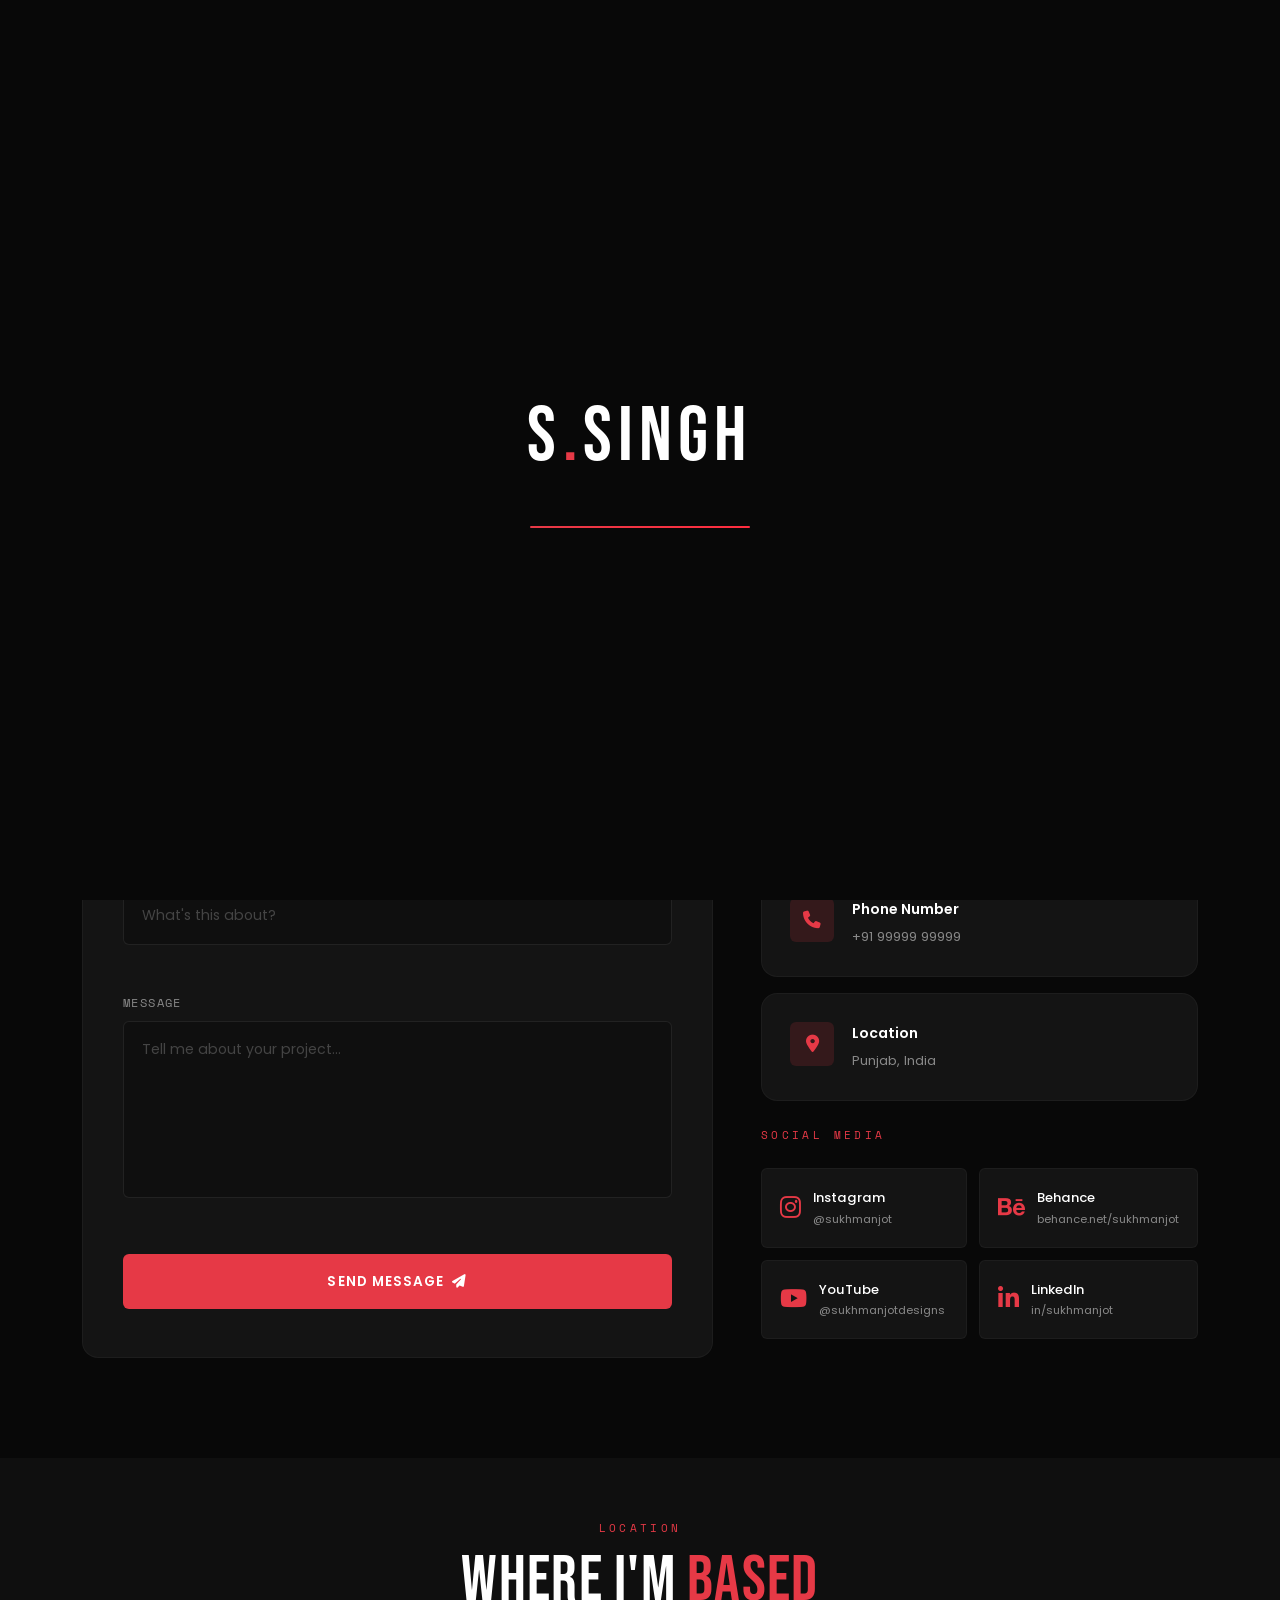
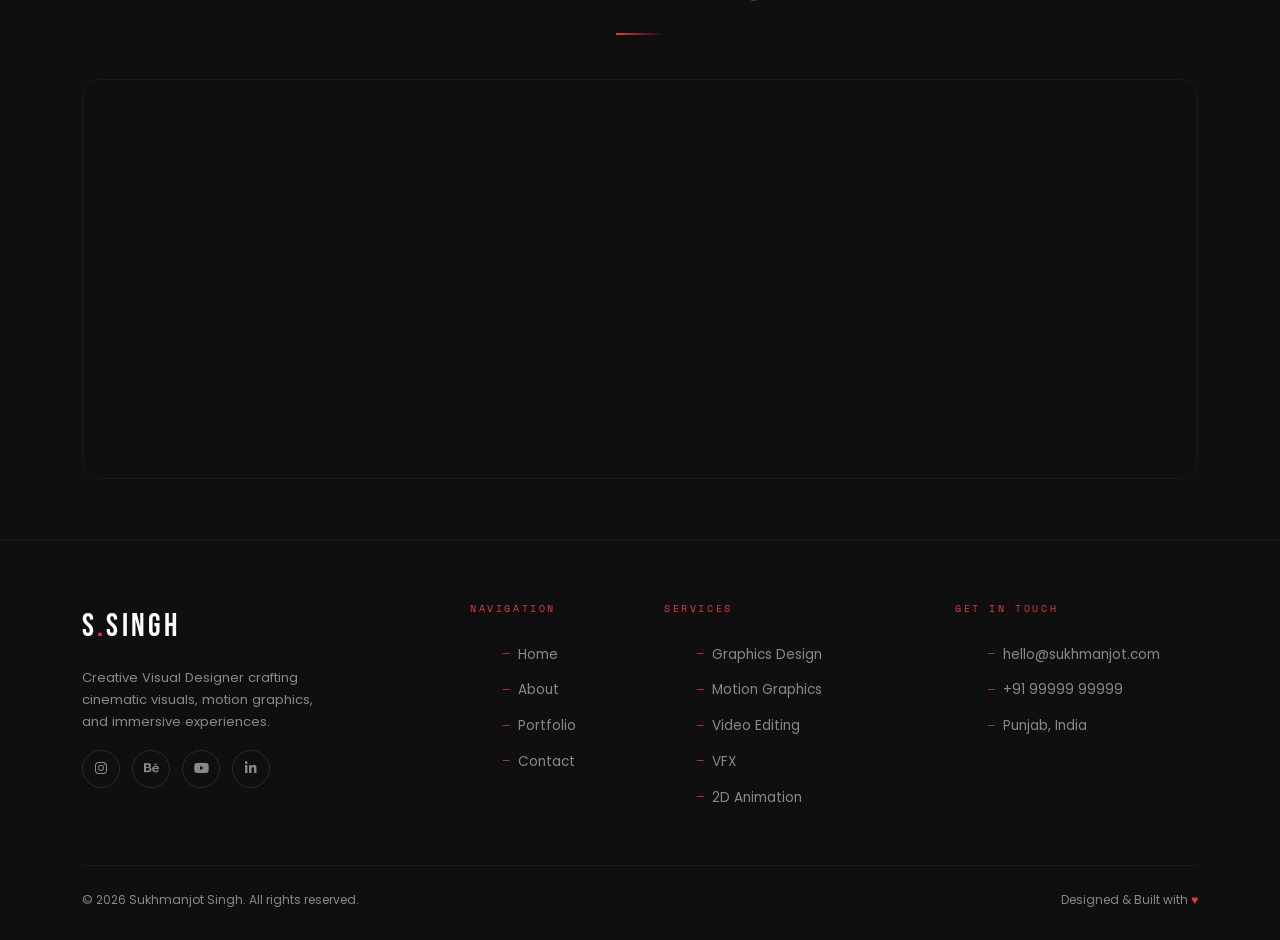
<file: .github/workflows/Sem-2 Final Portfolio Website/contact.html>
<!DOCTYPE html>
<html lang="en">
<head>
  <meta charset="UTF-8" />
  <meta name="viewport" content="width=device-width, initial-scale=1.0" />
  <title>Contact — Sukhmanjot Singh</title>
  <meta name="description" content="Contact Sukhmanjot Singh — Creative Visual Designer available for freelance projects." />
  <link rel="icon" href="data:image/svg+xml,<svg xmlns='http://www.w3.org/2000/svg' viewBox='0 0 100 100'><text y='.9em' font-size='90'>🎬</text></svg>" />
  <link rel="stylesheet" href="https://cdn.jsdelivr.net/npm/bootstrap@5.3.3/dist/css/bootstrap.min.css" />
  <link rel="stylesheet" href="https://cdnjs.cloudflare.com/ajax/libs/font-awesome/6.5.2/css/all.min.css" />
  <link rel="stylesheet" href="https://cdn.jsdelivr.net/npm/aos@2.3.4/dist/aos.css" />
  <link rel="stylesheet" href="style.css" />
</head>
<body>

<div id="scroll-progress"></div>
<div id="loader">
  <div class="loader-logo">S<span>.</span>Singh</div>
  <div class="loader-bar"><div class="loader-fill"></div></div>
</div>
<div id="cursor"></div>
<div id="cursor-trail"></div>
<canvas id="particles-canvas"></canvas>

<!-- NAVBAR -->
<nav id="mainNav" class="navbar navbar-expand-lg">
  <div class="container">
    <a class="navbar-brand nav-brand" href="index.html">S<span>.</span>Singh</a>
    <button class="navbar-toggler" type="button" data-bs-toggle="collapse" data-bs-target="#navMenu">
      <span class="navbar-toggler-icon"></span>
    </button>
    <div class="collapse navbar-collapse justify-content-end" id="navMenu">
      <ul class="navbar-nav gap-1">
        <li class="nav-item"><a class="nav-link" href="index.html">Home</a></li>
        <li class="nav-item"><a class="nav-link" href="about.html">About</a></li>
        <li class="nav-item"><a class="nav-link" href="portfolio.html">Portfolio</a></li>
        <li class="nav-item"><a class="nav-link" href="contact.html">Contact</a></li>
      </ul>
    </div>
  </div>
</nav>

<!-- PAGE HERO -->
<section class="page-hero" style="padding-top:120px;">
  <div class="page-hero-bg" style="background-image:url('https://picsum.photos/1920/800?random=80');"></div>
  <div class="page-hero-overlay"></div>
  <div class="container page-hero-content">
    <div class="page-hero-title">Let's Work <span>Together</span></div>
    <div class="breadcrumb-custom">
      <span><a href="index.html" style="color:var(--gray-400)">Home</a></span>
      <span class="sep">/</span>
      <span style="color:var(--white)">Contact</span>
    </div>
  </div>
</section>

<!-- CONTACT SECTION -->
<section class="section-pad" style="background:var(--bg-primary);">
  <div class="container z2">
    <div class="row g-5">

      <!-- LEFT — Form -->
      <div class="col-lg-7" data-aos="fade-right">
        <span class="section-label">Send a Message</span>
        <h2 class="section-title" style="margin-bottom:32px;">Get In <span>Touch</span></h2>

        <div class="contact-form-wrap">
          <form id="contactForm" novalidate>
            <div class="row g-4">
              <div class="col-md-6">
                <div class="form-group-custom">
                  <label class="form-label-custom" for="name">Full Name</label>
                  <input
                    type="text" id="name" name="name"
                    class="form-control-custom"
                    placeholder="Your full name"
                    required minlength="2"
                  />
                </div>
              </div>
              <div class="col-md-6">
                <div class="form-group-custom">
                  <label class="form-label-custom" for="email">Email Address</label>
                  <input
                    type="email" id="email" name="email"
                    class="form-control-custom"
                    placeholder="your@email.com"
                    required
                  />
                </div>
              </div>
              <div class="col-12">
                <div class="form-group-custom">
                  <label class="form-label-custom" for="subject">Subject</label>
                  <input
                    type="text" id="subject" name="subject"
                    class="form-control-custom"
                    placeholder="What's this about?"
                    required
                  />
                </div>
              </div>
              <div class="col-12">
                <div class="form-group-custom">
                  <label class="form-label-custom" for="message">Message</label>
                  <textarea
                    id="message" name="message"
                    class="form-control-custom"
                    rows="6"
                    placeholder="Tell me about your project..."
                    required minlength="10"
                  ></textarea>
                </div>
              </div>
              <div class="col-12">
                <button type="submit" class="btn-red" style="width:100%;justify-content:center;padding:16px;">
                  <span>Send Message</span> <i class="fa-solid fa-paper-plane"></i>
                </button>
              </div>
            </div>
          </form>
        </div>
      </div>

      <!-- RIGHT — Info -->
      <div class="col-lg-5" data-aos="fade-left">
        <span class="section-label">Contact Info</span>
        <h2 class="section-title" style="margin-bottom:12px;">Find Me <span>Here</span></h2>
        <div class="divider"></div>

        <div class="availability-badge mb-4">
          <span class="availability-dot"></span>
          Available for Freelance Projects
        </div>

        <div class="contact-info-card">
          <div class="contact-info-icon"><i class="fa-solid fa-envelope"></i></div>
          <div>
            <div class="contact-info-title">Email Address</div>
            <div class="contact-info-val">hello@sukhmanjot.com</div>
          </div>
        </div>
        <div class="contact-info-card">
          <div class="contact-info-icon"><i class="fa-solid fa-phone"></i></div>
          <div>
            <div class="contact-info-title">Phone Number</div>
            <div class="contact-info-val">+91 99999 99999</div>
          </div>
        </div>
        <div class="contact-info-card">
          <div class="contact-info-icon"><i class="fa-solid fa-location-dot"></i></div>
          <div>
            <div class="contact-info-title">Location</div>
            <div class="contact-info-val">Punjab, India</div>
          </div>
        </div>

        <!-- Social Cards -->
        <div class="mt-4">
          <span class="section-label">Social Media</span>
          <div class="social-card-grid">
            <a href="#" class="social-card">
              <div class="social-card-icon"><i class="fab fa-instagram"></i></div>
              <div>
                <div class="social-card-name">Instagram</div>
                <div class="social-card-handle">@sukhmanjot</div>
              </div>
            </a>
            <a href="#" class="social-card">
              <div class="social-card-icon"><i class="fab fa-behance"></i></div>
              <div>
                <div class="social-card-name">Behance</div>
                <div class="social-card-handle">behance.net/sukhmanjot</div>
              </div>
            </a>
            <a href="#" class="social-card">
              <div class="social-card-icon"><i class="fab fa-youtube"></i></div>
              <div>
                <div class="social-card-name">YouTube</div>
                <div class="social-card-handle">@sukhmanjotdesigns</div>
              </div>
            </a>
            <a href="#" class="social-card">
              <div class="social-card-icon"><i class="fab fa-linkedin-in"></i></div>
              <div>
                <div class="social-card-name">LinkedIn</div>
                <div class="social-card-handle">in/sukhmanjot</div>
              </div>
            </a>
          </div>
        </div>
      </div>
    </div>
  </div>
</section>

<!-- MAP SECTION -->
<section class="section-pad-sm" style="background:var(--bg-secondary);">
  <div class="container z2">
    <div class="row mb-4">
      <div class="col-12 text-center" data-aos="fade-up">
        <span class="section-label">Location</span>
        <h2 class="section-title">Where I'm <span>Based</span></h2>
        <div class="divider mx-auto"></div>
      </div>
    </div>
    <div class="map-wrap" data-aos="fade-up" style="height:400px;overflow:hidden;">
      <!-- Google Maps embed placeholder — replace API key for production -->
      <iframe
        src="https://www.google.com/maps/embed?pb=!1m18!1m12!1m3!1d1737849.2888768785!2d73.87426!3d31.147600!2m3!1f0!2f0!3f0!3m2!1i1024!2i768!4f13.1!3m3!1m2!1s0x391a5a5747a5d4fd%3A0x6059c8a5a7bf8491!2sPunjab%2C%20India!5e0!3m2!1sen!2sin!4v1700000000000!5m2!1sen!2sin"
        width="100%" height="400" style="border:0;filter:invert(90%) hue-rotate(180deg) saturate(0.6);"
        allowfullscreen="" loading="lazy" referrerpolicy="no-referrer-when-downgrade">
      </iframe>
    </div>
  </div>
</section>

<!-- SUCCESS POPUP -->
<div class="success-popup" id="successPopup">
  <div class="success-box">
    <div class="success-icon"><i class="fa-solid fa-circle-check"></i></div>
    <div class="success-title">Message Sent!</div>
    <p class="success-msg">Thank you for reaching out. I'll get back to you within 24 hours.</p>
    <button id="closePopup" class="btn-red" style="width:100%;justify-content:center;">Close</button>
  </div>
</div>

<!-- FOOTER -->
<footer>
  <div class="container z2">
    <div class="row g-5">
      <div class="col-lg-4">
        <div class="footer-brand">S<span>.</span>Singh</div>
        <p class="footer-desc">Creative Visual Designer crafting cinematic visuals, motion graphics, and immersive experiences.</p>
        <div class="footer-social mt-3">
          <a href="#"><i class="fab fa-instagram"></i></a>
          <a href="#"><i class="fab fa-behance"></i></a>
          <a href="#"><i class="fab fa-youtube"></i></a>
          <a href="#"><i class="fab fa-linkedin-in"></i></a>
        </div>
      </div>
      <div class="col-lg-2 col-md-4">
        <div class="footer-heading">Navigation</div>
        <ul class="footer-links">
          <li><a href="index.html">Home</a></li>
          <li><a href="about.html">About</a></li>
          <li><a href="portfolio.html">Portfolio</a></li>
          <li><a href="contact.html">Contact</a></li>
        </ul>
      </div>
      <div class="col-lg-3 col-md-4">
        <div class="footer-heading">Services</div>
        <ul class="footer-links">
          <li><a href="#">Graphics Design</a></li>
          <li><a href="#">Motion Graphics</a></li>
          <li><a href="#">Video Editing</a></li>
          <li><a href="#">VFX</a></li>
          <li><a href="#">2D Animation</a></li>
        </ul>
      </div>
      <div class="col-lg-3 col-md-4">
        <div class="footer-heading">Get In Touch</div>
        <ul class="footer-links">
          <li><a href="mailto:hello@sukhmanjot.com">hello@sukhmanjot.com</a></li>
          <li><a href="tel:+919999999999">+91 99999 99999</a></li>
          <li><a href="#">Punjab, India</a></li>
        </ul>
      </div>
    </div>
    <div class="footer-bottom">
      <span>&copy; 2026 Sukhmanjot Singh. All rights reserved.</span>
      <span>Designed &amp; Built with <span style="color:var(--red)">♥</span></span>
    </div>
  </div>
</footer>

<button id="scrollTop" title="Back to top"><i class="fa-solid fa-arrow-up"></i></button>

<script src="https://cdn.jsdelivr.net/npm/bootstrap@5.3.3/dist/js/bootstrap.bundle.min.js"></script>
<script src="https://cdn.jsdelivr.net/npm/aos@2.3.4/dist/aos.js"></script>
<script src="script.js"></script>
</body>
</html>
</file>
<file: .github/workflows/Sem-2 Final Portfolio Website/style.css>
/* ============================================================
   SUKHMANJOT SINGH — PORTFOLIO
   style.css | Cinematic Dark UI | Red Neon Accent
   ============================================================ */

/* ── Google Fonts ── */
@import url('https://fonts.googleapis.com/css2?family=Poppins:ital,wght@0,100;0,200;0,300;0,400;0,500;0,600;0,700;0,800;0,900;1,300;1,400&family=Bebas+Neue&family=Space+Mono:wght@400;700&display=swap');

/* ── CSS Variables ── */
:root {
  --bg-primary: #080808;
  --bg-secondary: #0f0f0f;
  --bg-card: #141414;
  --bg-glass: rgba(20, 20, 20, 0.7);
  --red: #e63946;
  --red-bright: #ff2d3f;
  --red-glow: rgba(230, 57, 70, 0.4);
  --red-dim: rgba(230, 57, 70, 0.15);
  --white: #ffffff;
  --gray-100: #f0f0f0;
  --gray-200: #c8c8c8;
  --gray-400: #888888;
  --gray-600: #444444;
  --gray-700: #2a2a2a;
  --font-display: 'Bebas Neue', sans-serif;
  --font-body: 'Poppins', sans-serif;
  --font-mono: 'Space Mono', monospace;
  --transition: 0.35s cubic-bezier(0.25, 0.46, 0.45, 0.94);
  --transition-fast: 0.2s ease;
  --radius: 6px;
  --radius-lg: 16px;
  --shadow-red: 0 0 30px rgba(230, 57, 70, 0.3);
  --shadow-card: 0 8px 32px rgba(0,0,0,0.6);
}

/* ── Reset & Base ── */
*, *::before, *::after { box-sizing: border-box; margin: 0; padding: 0; }

html { scroll-behavior: smooth; scrollbar-width: thin; scrollbar-color: var(--red) var(--bg-secondary); }
html::-webkit-scrollbar { width: 4px; }
html::-webkit-scrollbar-track { background: var(--bg-secondary); }
html::-webkit-scrollbar-thumb { background: var(--red); border-radius: 2px; }

body {
  background: var(--bg-primary);
  color: var(--gray-200);
  font-family: var(--font-body);
  font-size: 16px;
  line-height: 1.7;
  overflow-x: hidden;
}

a { color: inherit; text-decoration: none; }
img { max-width: 100%; display: block; }
ul { list-style: none; }
section { position: relative; }

/* ── Scroll Progress Bar ── */
#scroll-progress {
  position: fixed; top: 0; left: 0; height: 3px;
  background: linear-gradient(90deg, var(--red), var(--red-bright));
  width: 0%; z-index: 9999;
  box-shadow: 0 0 10px var(--red-glow);
  transition: width 0.1s linear;
}

/* ── Loading Screen ── */
#loader {
  position: fixed; inset: 0; z-index: 99999;
  background: var(--bg-primary);
  display: flex; align-items: center; justify-content: center;
  flex-direction: column; gap: 24px;
}
#loader .loader-logo {
  font-family: var(--font-display);
  font-size: clamp(2.5rem, 6vw, 5rem);
  letter-spacing: 0.08em;
  color: var(--white);
}
#loader .loader-logo span { color: var(--red); }
.loader-bar {
  width: 220px; height: 2px;
  background: var(--gray-700);
  border-radius: 2px; overflow: hidden;
}
.loader-fill {
  height: 100%; width: 0%;
  background: linear-gradient(90deg, var(--red), var(--red-bright));
  box-shadow: 0 0 12px var(--red-glow);
  animation: loaderFill 1.6s ease forwards;
}
@keyframes loaderFill { to { width: 100%; } }

/* ── Custom Cursor ── */
#cursor {
  position: fixed; width: 12px; height: 12px;
  background: var(--red); border-radius: 50%;
  pointer-events: none; z-index: 99998;
  transform: translate(-50%, -50%);
  transition: transform 0.1s, width 0.2s, height 0.2s, opacity 0.2s;
  mix-blend-mode: difference;
}
#cursor-trail {
  position: fixed; width: 36px; height: 36px;
  border: 1px solid rgba(230, 57, 70, 0.5); border-radius: 50%;
  pointer-events: none; z-index: 99997;
  transform: translate(-50%, -50%);
  transition: left 0.12s ease, top 0.12s ease;
}

/* ── Particles Canvas ── */
#particles-canvas {
  position: fixed; inset: 0; z-index: 0;
  pointer-events: none; opacity: 0.4;
}

/* ── Noise Texture Overlay ── */
body::before {
  content: ''; position: fixed; inset: 0; z-index: 1;
  background-image: url("data:image/svg+xml,%3Csvg viewBox='0 0 200 200' xmlns='http://www.w3.org/2000/svg'%3E%3Cfilter id='n'%3E%3CfeTurbulence type='fractalNoise' baseFrequency='0.9' numOctaves='4' stitchTiles='stitch'/%3E%3C/filter%3E%3Crect width='100%25' height='100%25' filter='url(%23n)' opacity='0.03'/%3E%3C/svg%3E");
  background-size: 200px 200px;
  pointer-events: none; opacity: 0.5;
}

/* ── Section Utilities ── */
.section-pad { padding: 100px 0; }
.section-pad-sm { padding: 60px 0; }

.section-label {
  font-family: var(--font-mono);
  font-size: 0.7rem;
  letter-spacing: 0.3em;
  text-transform: uppercase;
  color: var(--red);
  margin-bottom: 12px;
  display: block;
}
.section-title {
  font-family: var(--font-display);
  font-size: clamp(2.4rem, 5vw, 4.5rem);
  line-height: 1;
  color: var(--white);
  letter-spacing: 0.02em;
}
.section-title span { color: var(--red); }
.section-sub {
  font-size: 0.9rem;
  color: var(--gray-400);
  max-width: 520px;
  margin-top: 12px;
}
.divider {
  width: 48px; height: 2px;
  background: linear-gradient(90deg, var(--red), transparent);
  margin: 20px 0;
}

/* ── Buttons ── */
.btn-red {
  display: inline-flex; align-items: center; gap: 8px;
  background: var(--red); color: var(--white);
  padding: 13px 32px; border-radius: var(--radius);
  font-family: var(--font-body); font-weight: 600;
  font-size: 0.85rem; letter-spacing: 0.08em;
  text-transform: uppercase; border: none; cursor: pointer;
  position: relative; overflow: hidden;
  transition: var(--transition);
  box-shadow: 0 0 0 0 var(--red-glow);
}
.btn-red::before {
  content: ''; position: absolute; inset: 0;
  background: linear-gradient(135deg, var(--red-bright), var(--red));
  opacity: 0; transition: var(--transition);
}
.btn-red:hover { box-shadow: 0 0 30px var(--red-glow); transform: translateY(-2px); color: var(--white); }
.btn-red:hover::before { opacity: 1; }
.btn-red span, .btn-red i { position: relative; z-index: 1; }

.btn-outline {
  display: inline-flex; align-items: center; gap: 8px;
  background: transparent; color: var(--white);
  padding: 12px 32px; border-radius: var(--radius);
  font-family: var(--font-body); font-weight: 600;
  font-size: 0.85rem; letter-spacing: 0.08em;
  text-transform: uppercase; border: 1px solid rgba(255,255,255,0.2);
  cursor: pointer; transition: var(--transition);
}
.btn-outline:hover {
  border-color: var(--red); color: var(--red);
  box-shadow: 0 0 20px var(--red-dim);
  transform: translateY(-2px);
}

/* ── Navbar ── */
#mainNav {
  position: fixed; top: 0; left: 0; right: 0; z-index: 1000;
  padding: 18px 0;
  transition: var(--transition);
}
#mainNav.scrolled {
  background: rgba(8, 8, 8, 0.85);
  backdrop-filter: blur(20px) saturate(1.5);
  -webkit-backdrop-filter: blur(20px) saturate(1.5);
  border-bottom: 1px solid rgba(255,255,255,0.04);
  padding: 12px 0;
  box-shadow: 0 4px 30px rgba(0,0,0,0.5);
}
.nav-brand {
  font-family: var(--font-display);
  font-size: 1.7rem; letter-spacing: 0.1em;
  color: var(--white) !important;
}
.nav-brand span { color: var(--red); }
.navbar-nav .nav-link {
  color: rgba(255,255,255,0.7) !important;
  font-size: 0.8rem; font-weight: 500;
  letter-spacing: 0.12em; text-transform: uppercase;
  padding: 6px 16px !important;
  position: relative; transition: var(--transition-fast);
}
.navbar-nav .nav-link::after {
  content: ''; position: absolute;
  bottom: 0; left: 16px; right: 16px;
  height: 1px; background: var(--red);
  transform: scaleX(0); transform-origin: center;
  transition: var(--transition-fast);
}
.navbar-nav .nav-link:hover,
.navbar-nav .nav-link.active { color: var(--white) !important; }
.navbar-nav .nav-link:hover::after,
.navbar-nav .nav-link.active::after { transform: scaleX(1); }
.navbar-toggler { border-color: rgba(255,255,255,0.2); }
.navbar-toggler-icon { filter: invert(1); }

/* ── Hero ── */
.hero {
  min-height: 100vh; position: relative;
  display: flex; align-items: center;
  overflow: hidden; z-index: 2;
}
.hero-video-wrap {
  position: absolute; inset: 0; z-index: 0;
}
.hero-video-wrap video {
  width: 100%; height: 100%; object-fit: cover;
}
.hero-overlay {
  position: absolute; inset: 0;
  background: linear-gradient(135deg,
    rgba(8,8,8,0.95) 0%,
    rgba(8,8,8,0.7) 50%,
    rgba(8,8,8,0.92) 100%);
  z-index: 1;
}
.hero-overlay::after {
  content: ''; position: absolute; inset: 0;
  background: radial-gradient(ellipse at 70% 50%, rgba(230,57,70,0.08) 0%, transparent 60%);
}
.hero-content { position: relative; z-index: 2; }
.hero-eyebrow {
  font-family: var(--font-mono); font-size: 0.7rem;
  letter-spacing: 0.35em; text-transform: uppercase;
  color: var(--red); margin-bottom: 24px;
  display: flex; align-items: center; gap: 12px;
}
.hero-eyebrow::before {
  content: ''; display: inline-block;
  width: 40px; height: 1px; background: var(--red);
}
.hero-title {
  font-family: var(--font-display);
  font-size: clamp(3.5rem, 10vw, 9rem);
  line-height: 0.92; letter-spacing: 0.02em;
  color: var(--white); margin-bottom: 20px;
}
.hero-title span { color: var(--red); }
.hero-subtitle {
  font-size: clamp(0.8rem, 1.5vw, 1rem);
  color: var(--gray-400); letter-spacing: 0.25em;
  text-transform: uppercase; margin-bottom: 40px;
}
.hero-typing {
  font-family: var(--font-mono); font-size: clamp(0.9rem, 2vw, 1.2rem);
  color: var(--red); margin-bottom: 48px;
  min-height: 1.6em;
}
.typing-cursor {
  display: inline-block; width: 2px; height: 1.1em;
  background: var(--red); margin-left: 3px;
  animation: blink 0.9s step-end infinite;
  vertical-align: text-bottom;
}
@keyframes blink { 0%,100%{opacity:1} 50%{opacity:0} }
.hero-cta { display: flex; flex-wrap: wrap; gap: 16px; margin-bottom: 60px; }
.hero-socials {
  display: flex; gap: 16px;
}
.hero-social-link {
  width: 40px; height: 40px;
  border: 1px solid rgba(255,255,255,0.12);
  border-radius: 50%; display: flex; align-items: center; justify-content: center;
  font-size: 0.85rem; color: var(--gray-400);
  transition: var(--transition);
  backdrop-filter: blur(10px);
}
.hero-social-link:hover {
  border-color: var(--red); color: var(--red);
  box-shadow: 0 0 16px var(--red-dim);
  transform: translateY(-3px);
}
/* Floating scroll indicator */
.scroll-indicator {
  position: absolute; bottom: 36px; left: 50%;
  transform: translateX(-50%); z-index: 2;
  display: flex; flex-direction: column; align-items: center; gap: 8px;
}
.scroll-indicator span {
  font-family: var(--font-mono); font-size: 0.6rem;
  letter-spacing: 0.3em; color: var(--gray-400);
}
.scroll-line {
  width: 1px; height: 50px; background: var(--gray-600);
  position: relative; overflow: hidden;
}
.scroll-line::after {
  content: ''; position: absolute; top: -100%;
  width: 100%; height: 100%; background: var(--red);
  animation: scrollDown 1.8s ease infinite;
}
@keyframes scrollDown { to { top: 100%; } }

/* ── Swiper Showcase ── */
.showcase-section { background: var(--bg-secondary); overflow: hidden; z-index: 2; }
.showcase-swiper { width: 100%; }
.showcase-slide { position: relative; height: 70vh; min-height: 380px; overflow: hidden; }
.showcase-slide img {
  width: 100%; height: 100%; object-fit: cover;
  transition: transform 0.8s ease;
}
.showcase-slide:hover img { transform: scale(1.05); }
.showcase-overlay {
  position: absolute; inset: 0;
  background: linear-gradient(to top, rgba(8,8,8,0.9) 0%, transparent 50%);
  display: flex; align-items: flex-end; padding: 40px;
}
.showcase-label {
  font-family: var(--font-display);
  font-size: 2.5rem; letter-spacing: 0.06em; color: var(--white);
}
.showcase-label span { color: var(--red); }
.swiper-button-next, .swiper-button-prev {
  color: var(--red) !important;
}
.swiper-pagination-bullet { background: var(--gray-600) !important; }
.swiper-pagination-bullet-active { background: var(--red) !important; }

/* ── About Brief (Home) ── */
.about-brief { background: var(--bg-primary); z-index: 2; }
.about-img-wrap {
  position: relative; border-radius: var(--radius-lg); overflow: hidden;
}
.about-img-wrap img { border-radius: var(--radius-lg); width: 100%; }
.about-img-glow {
  position: absolute; inset: -1px;
  border-radius: var(--radius-lg);
  border: 1px solid var(--red-dim);
}
.about-img-wrap::after {
  content: ''; position: absolute; inset: 0;
  background: linear-gradient(135deg, transparent 60%, rgba(230,57,70,0.1));
  border-radius: var(--radius-lg);
}
.counter-grid { display: grid; grid-template-columns: repeat(2, 1fr); gap: 16px; margin-top: 32px; }
.counter-card {
  background: var(--bg-card);
  border: 1px solid rgba(255,255,255,0.04);
  border-radius: var(--radius);
  padding: 24px 20px;
  text-align: center;
  transition: var(--transition);
}
.counter-card:hover {
  border-color: var(--red-dim);
  box-shadow: 0 0 20px var(--red-dim);
  transform: translateY(-4px);
}
.counter-num {
  font-family: var(--font-display);
  font-size: 2.8rem; color: var(--red); line-height: 1;
}
.counter-label {
  font-size: 0.72rem; letter-spacing: 0.12em;
  text-transform: uppercase; color: var(--gray-400);
  margin-top: 6px;
}

/* ── Portfolio Cards (Home Best Work) ── */
.work-section { background: var(--bg-secondary); z-index: 2; }
.work-card {
  background: var(--bg-card);
  border-radius: var(--radius-lg); overflow: hidden;
  border: 1px solid rgba(255,255,255,0.04);
  transition: var(--transition);
  height: 100%;
}
.work-card:hover { transform: translateY(-8px); box-shadow: var(--shadow-card); border-color: var(--red-dim); }
.work-img-wrap { position: relative; overflow: hidden; aspect-ratio: 4/3; }
.work-img-wrap img { width: 100%; height: 100%; object-fit: cover; transition: transform 0.6s ease; }
.work-card:hover .work-img-wrap img { transform: scale(1.08); }
.work-img-overlay {
  position: absolute; inset: 0;
  background: rgba(8,8,8,0.75);
  display: flex; align-items: center; justify-content: center;
  opacity: 0; transition: var(--transition);
}
.work-card:hover .work-img-overlay { opacity: 1; }
.work-body { padding: 22px; }
.work-category {
  font-family: var(--font-mono); font-size: 0.65rem;
  letter-spacing: 0.2em; text-transform: uppercase;
  color: var(--red); margin-bottom: 8px; display: block;
}
.work-title {
  font-family: var(--font-display);
  font-size: 1.5rem; color: var(--white); letter-spacing: 0.04em;
}
.work-desc { font-size: 0.82rem; color: var(--gray-400); margin-top: 6px; }

/* ── Skills Section ── */
.skills-section { background: var(--bg-primary); z-index: 2; }
.skill-card {
  background: var(--bg-card);
  border: 1px solid rgba(255,255,255,0.04);
  border-radius: var(--radius);
  padding: 28px 24px;
  transition: var(--transition);
  height: 100%;
}
.skill-card:hover {
  border-color: var(--red-dim);
  box-shadow: 0 0 24px var(--red-dim);
  transform: translateY(-4px);
}
.skill-icon { font-size: 2rem; color: var(--red); margin-bottom: 14px; }
.skill-name {
  font-family: var(--font-display);
  font-size: 1.2rem; letter-spacing: 0.05em; color: var(--white);
  margin-bottom: 12px;
}
.skill-bar-wrap { background: var(--gray-700); border-radius: 2px; height: 3px; overflow: hidden; }
.skill-bar {
  height: 100%; background: linear-gradient(90deg, var(--red), var(--red-bright));
  width: 0%; border-radius: 2px;
  box-shadow: 0 0 10px var(--red-glow);
  transition: width 1.2s cubic-bezier(0.25, 0.46, 0.45, 0.94);
}
.skill-pct {
  font-family: var(--font-mono); font-size: 0.7rem;
  color: var(--gray-400); text-align: right; margin-top: 6px;
}
.software-grid { display: grid; grid-template-columns: repeat(3, 1fr); gap: 12px; margin-top: 16px; }
.software-chip {
  background: var(--bg-card);
  border: 1px solid rgba(255,255,255,0.05);
  border-radius: var(--radius); padding: 12px 10px;
  text-align: center; transition: var(--transition);
  font-size: 0.72rem; color: var(--gray-400);
  letter-spacing: 0.06em;
}
.software-chip i { display: block; font-size: 1.5rem; color: var(--red); margin-bottom: 8px; }
.software-chip:hover { border-color: var(--red-dim); color: var(--white); transform: translateY(-3px); }

/* ── Achievements ── */
.achievements-section { background: var(--bg-secondary); z-index: 2; }
.achievement-card {
  background: var(--bg-glass);
  backdrop-filter: blur(20px);
  -webkit-backdrop-filter: blur(20px);
  border: 1px solid rgba(255,255,255,0.06);
  border-radius: var(--radius-lg);
  padding: 40px 32px;
  text-align: center; transition: var(--transition);
  position: relative; overflow: hidden;
}
.achievement-card::before {
  content: ''; position: absolute; inset: 0;
  background: radial-gradient(ellipse at 50% 0%, rgba(230,57,70,0.1) 0%, transparent 60%);
}
.achievement-card:hover { border-color: var(--red-dim); transform: translateY(-6px); box-shadow: var(--shadow-red); }
.achievement-icon { font-size: 3rem; color: var(--red); margin-bottom: 20px; position: relative; }
.achievement-title {
  font-family: var(--font-display);
  font-size: 1.6rem; letter-spacing: 0.05em; color: var(--white);
  margin-bottom: 12px; position: relative;
}
.achievement-desc { font-size: 0.82rem; color: var(--gray-400); position: relative; }

/* ── CTA Banner ── */
.cta-section {
  background: var(--bg-primary);
  position: relative; overflow: hidden; z-index: 2;
}
.cta-section::before {
  content: ''; position: absolute; inset: 0;
  background: radial-gradient(ellipse at center, rgba(230,57,70,0.12) 0%, transparent 70%);
}
.cta-title {
  font-family: var(--font-display);
  font-size: clamp(2.5rem, 6vw, 6rem);
  line-height: 0.95; letter-spacing: 0.02em;
  color: var(--white); margin-bottom: 32px;
}
.cta-title span { color: var(--red); }

/* ── Footer ── */
footer {
  background: var(--bg-secondary);
  border-top: 1px solid rgba(255,255,255,0.04);
  padding: 60px 0 30px; z-index: 2; position: relative;
}
.footer-brand {
  font-family: var(--font-display);
  font-size: 2rem; letter-spacing: 0.1em; color: var(--white);
}
.footer-brand span { color: var(--red); }
.footer-desc { font-size: 0.82rem; color: var(--gray-400); margin-top: 12px; max-width: 260px; }
.footer-heading {
  font-family: var(--font-mono); font-size: 0.65rem;
  letter-spacing: 0.25em; text-transform: uppercase;
  color: var(--red); margin-bottom: 20px;
}
.footer-links li + li { margin-top: 8px; }
.footer-links a {
  font-size: 0.85rem; color: var(--gray-400);
  transition: var(--transition-fast);
  display: inline-flex; align-items: center; gap: 8px;
}
.footer-links a::before { content: '—'; font-size: 0.6rem; color: var(--red); }
.footer-links a:hover { color: var(--white); padding-left: 6px; }
.footer-social { display: flex; gap: 12px; }
.footer-social a {
  width: 38px; height: 38px; border: 1px solid rgba(255,255,255,0.1);
  border-radius: 50%; display: flex; align-items: center; justify-content: center;
  color: var(--gray-400); font-size: 0.85rem; transition: var(--transition);
}
.footer-social a:hover { border-color: var(--red); color: var(--red); box-shadow: 0 0 14px var(--red-dim); }
.footer-bottom {
  border-top: 1px solid rgba(255,255,255,0.04);
  padding-top: 24px; margin-top: 40px;
  font-size: 0.75rem; color: var(--gray-400);
  display: flex; justify-content: space-between; flex-wrap: wrap; gap: 8px;
}

/* ── Scroll To Top ── */
#scrollTop {
  position: fixed; bottom: 32px; right: 32px;
  width: 44px; height: 44px; z-index: 999;
  background: var(--red); color: var(--white);
  border: none; border-radius: 50%; cursor: pointer;
  display: flex; align-items: center; justify-content: center;
  font-size: 1rem; opacity: 0; pointer-events: none;
  transition: var(--transition);
  box-shadow: 0 0 20px var(--red-glow);
}
#scrollTop.show { opacity: 1; pointer-events: auto; }
#scrollTop:hover { transform: translateY(-4px); box-shadow: 0 0 30px var(--red-glow); }

/* ── About Page ── */
.page-hero {
  min-height: 50vh; display: flex; align-items: flex-end;
  position: relative; overflow: hidden; padding-bottom: 60px;
}
.page-hero-bg {
  position: absolute; inset: 0;
  background-size: cover; background-position: center;
}
.page-hero-overlay {
  position: absolute; inset: 0;
  background: linear-gradient(to top, var(--bg-primary) 0%, rgba(8,8,8,0.7) 100%);
}
.page-hero-content { position: relative; z-index: 2; }
.page-hero-title {
  font-family: var(--font-display);
  font-size: clamp(3rem, 8vw, 7rem);
  line-height: 0.95; letter-spacing: 0.03em; color: var(--white);
}
.page-hero-title span { color: var(--red); }
.breadcrumb-custom { display: flex; align-items: center; gap: 10px; margin-top: 16px; }
.breadcrumb-custom span { font-size: 0.75rem; letter-spacing: 0.12em; color: var(--gray-400); text-transform: uppercase; }
.breadcrumb-custom .sep { color: var(--red); }

/* About Profile */
.profile-img-wrap { position: relative; }
.profile-img-wrap img { border-radius: var(--radius-lg); width: 100%; }
.profile-img-frame {
  position: absolute; top: -12px; left: -12px; right: 12px; bottom: 12px;
  border: 1px solid var(--red-dim); border-radius: var(--radius-lg);
  pointer-events: none;
}
.profile-img-badge {
  position: absolute; bottom: -20px; right: -20px;
  background: var(--red); color: var(--white);
  padding: 16px 20px; border-radius: var(--radius);
  font-family: var(--font-display); font-size: 1rem; letter-spacing: 0.05em;
  text-align: center; line-height: 1.2;
}
.bio-text {
  font-size: 0.95rem; color: var(--gray-200);
  line-height: 1.9; margin-bottom: 20px;
}
.tag-list { display: flex; flex-wrap: wrap; gap: 8px; margin-top: 16px; }
.tag {
  background: var(--bg-card); border: 1px solid rgba(255,255,255,0.06);
  border-radius: 100px; padding: 5px 16px;
  font-size: 0.72rem; letter-spacing: 0.08em;
  color: var(--gray-400); transition: var(--transition-fast);
}
.tag:hover { border-color: var(--red-dim); color: var(--red); }

/* Timeline */
.timeline { position: relative; padding-left: 30px; }
.timeline::before {
  content: ''; position: absolute; left: 0; top: 0; bottom: 0;
  width: 1px; background: linear-gradient(to bottom, var(--red), transparent);
}
.timeline-item { position: relative; margin-bottom: 40px; }
.timeline-dot {
  position: absolute; left: -34px; top: 4px;
  width: 10px; height: 10px; background: var(--red);
  border-radius: 50%; box-shadow: 0 0 10px var(--red-glow);
}
.timeline-year {
  font-family: var(--font-mono); font-size: 0.65rem;
  color: var(--red); letter-spacing: 0.15em; margin-bottom: 6px;
}
.timeline-title {
  font-family: var(--font-display);
  font-size: 1.4rem; letter-spacing: 0.04em; color: var(--white); margin-bottom: 4px;
}
.timeline-desc { font-size: 0.82rem; color: var(--gray-400); }

/* Qualification Table */
.qual-card {
  background: var(--bg-card);
  border: 1px solid rgba(255,255,255,0.04);
  border-radius: var(--radius-lg); padding: 28px;
  height: 100%;
}
.qual-title {
  font-family: var(--font-display);
  font-size: 1.4rem; letter-spacing: 0.04em; color: var(--white);
  margin-bottom: 20px; padding-bottom: 14px;
  border-bottom: 1px solid rgba(255,255,255,0.06);
}
.qual-item { display: flex; justify-content: space-between; padding: 12px 0; border-bottom: 1px solid rgba(255,255,255,0.04); }
.qual-item:last-child { border-bottom: none; }
.qual-key { font-size: 0.78rem; color: var(--gray-400); }
.qual-val { font-size: 0.82rem; color: var(--white); font-weight: 500; text-align: right; }

/* ── Portfolio Page ── */
.filter-tabs { display: flex; gap: 8px; flex-wrap: wrap; margin-bottom: 40px; }
.filter-btn {
  background: transparent; border: 1px solid rgba(255,255,255,0.1);
  color: var(--gray-400); padding: 8px 22px; border-radius: 100px;
  font-size: 0.75rem; letter-spacing: 0.1em; text-transform: uppercase;
  cursor: pointer; transition: var(--transition-fast); font-family: var(--font-body);
}
.filter-btn.active, .filter-btn:hover {
  background: var(--red); border-color: var(--red); color: var(--white);
}
.portfolio-grid { display: grid; grid-template-columns: repeat(auto-fill, minmax(300px, 1fr)); gap: 20px; }
.portfolio-item {
  border-radius: var(--radius); overflow: hidden;
  position: relative; aspect-ratio: 4/3; cursor: pointer;
  background: var(--bg-card);
}
.portfolio-item img { width: 100%; height: 100%; object-fit: cover; transition: transform 0.6s ease; }
.portfolio-item:hover img { transform: scale(1.06); }
.portfolio-item-overlay {
  position: absolute; inset: 0;
  background: rgba(8,8,8,0.85);
  display: flex; flex-direction: column;
  align-items: center; justify-content: center;
  opacity: 0; transition: var(--transition);
  padding: 20px; text-align: center;
}
.portfolio-item:hover .portfolio-item-overlay { opacity: 1; }
.portfolio-item-title {
  font-family: var(--font-display);
  font-size: 1.5rem; color: var(--white); letter-spacing: 0.05em;
}
.portfolio-item-cat {
  font-family: var(--font-mono); font-size: 0.65rem;
  color: var(--red); letter-spacing: 0.2em; text-transform: uppercase;
  margin-bottom: 10px;
}
.portfolio-item-icon { font-size: 1.5rem; color: var(--red); margin-top: 12px; }
.portfolio-item[data-hidden] { display: none; }

/* Lightbox */
#lightbox {
  display: none; position: fixed; inset: 0; z-index: 9999;
  background: rgba(0,0,0,0.95);
  align-items: center; justify-content: center;
}
#lightbox.active { display: flex; }
#lightbox img { max-width: 90vw; max-height: 85vh; border-radius: var(--radius); border: 1px solid var(--red-dim); }
#lightbox-close {
  position: absolute; top: 24px; right: 28px;
  font-size: 1.5rem; color: var(--white); cursor: pointer;
  background: none; border: none; transition: var(--transition-fast);
}
#lightbox-close:hover { color: var(--red); }

/* Video Cards */
.video-card {
  background: var(--bg-card); border-radius: var(--radius-lg);
  overflow: hidden; border: 1px solid rgba(255,255,255,0.04);
  transition: var(--transition);
}
.video-card:hover { border-color: var(--red-dim); transform: translateY(-4px); }
.video-wrap { position: relative; aspect-ratio: 16/9; overflow: hidden; }
.video-wrap iframe, .video-wrap video { width: 100%; height: 100%; border: none; }
.video-play-overlay {
  position: absolute; inset: 0;
  background: rgba(8,8,8,0.5);
  display: flex; align-items: center; justify-content: center;
  transition: var(--transition); cursor: pointer;
}
.video-play-overlay:hover { background: rgba(8,8,8,0.2); }
.play-btn {
  width: 64px; height: 64px; background: var(--red);
  border-radius: 50%; display: flex; align-items: center; justify-content: center;
  font-size: 1.2rem; color: var(--white);
  box-shadow: 0 0 30px var(--red-glow);
  transition: var(--transition);
}
.play-btn:hover { transform: scale(1.1); }
.video-card-body { padding: 20px; }
.video-card-title {
  font-family: var(--font-display);
  font-size: 1.3rem; letter-spacing: 0.04em; color: var(--white);
}
.video-card-desc { font-size: 0.8rem; color: var(--gray-400); margin-top: 6px; }

/* Testimonial Swiper */
.testimonial-card {
  background: var(--bg-glass);
  backdrop-filter: blur(20px);
  border: 1px solid rgba(255,255,255,0.06);
  border-radius: var(--radius-lg);
  padding: 36px; position: relative;
}
.testimonial-card::before {
  content: '"'; position: absolute; top: 16px; left: 24px;
  font-family: var(--font-display); font-size: 5rem; color: var(--red);
  line-height: 1; opacity: 0.3;
}
.testimonial-stars { color: var(--red); font-size: 0.85rem; margin-bottom: 16px; }
.testimonial-text { font-size: 0.9rem; color: var(--gray-200); font-style: italic; line-height: 1.8; margin-bottom: 24px; }
.testimonial-author { display: flex; align-items: center; gap: 14px; }
.testimonial-author img { width: 48px; height: 48px; border-radius: 50%; border: 2px solid var(--red-dim); object-fit: cover; }
.testimonial-name { font-weight: 600; font-size: 0.88rem; color: var(--white); }
.testimonial-role { font-size: 0.72rem; color: var(--red); letter-spacing: 0.08em; }

/* ── Contact Page ── */
.contact-form-wrap {
  background: var(--bg-card);
  border: 1px solid rgba(255,255,255,0.04);
  border-radius: var(--radius-lg);
  padding: 48px 40px;
}
.form-group-custom { position: relative; margin-bottom: 24px; }
.form-control-custom {
  width: 100%; background: var(--bg-secondary);
  border: 1px solid rgba(255,255,255,0.08);
  border-radius: var(--radius); padding: 16px 18px;
  color: var(--white); font-family: var(--font-body); font-size: 0.88rem;
  outline: none; transition: var(--transition);
  resize: none;
}
.form-control-custom::placeholder { color: var(--gray-600); }
.form-control-custom:focus { border-color: var(--red); box-shadow: 0 0 16px var(--red-dim); }
.form-label-custom {
  display: block; font-size: 0.72rem; letter-spacing: 0.12em;
  text-transform: uppercase; color: var(--gray-400); margin-bottom: 8px;
  font-family: var(--font-mono);
}
.contact-info-card {
  background: var(--bg-card);
  border: 1px solid rgba(255,255,255,0.04);
  border-radius: var(--radius-lg); padding: 28px;
  margin-bottom: 16px; display: flex; align-items: flex-start; gap: 18px;
  transition: var(--transition);
}
.contact-info-card:hover { border-color: var(--red-dim); transform: translateX(6px); }
.contact-info-icon {
  width: 44px; height: 44px; background: var(--red-dim);
  border-radius: var(--radius); display: flex; align-items: center; justify-content: center;
  color: var(--red); font-size: 1.1rem; flex-shrink: 0;
}
.contact-info-title { font-weight: 600; font-size: 0.88rem; color: var(--white); margin-bottom: 4px; }
.contact-info-val { font-size: 0.82rem; color: var(--gray-400); }
.social-card-grid { display: grid; grid-template-columns: repeat(2, 1fr); gap: 12px; margin-top: 24px; }
.social-card {
  background: var(--bg-card); border: 1px solid rgba(255,255,255,0.04);
  border-radius: var(--radius); padding: 18px; display: flex;
  align-items: center; gap: 12px; transition: var(--transition);
  cursor: pointer;
}
.social-card:hover { border-color: var(--red-dim); transform: translateY(-3px); }
.social-card-icon { font-size: 1.5rem; color: var(--red); }
.social-card-name { font-size: 0.82rem; color: var(--white); font-weight: 500; }
.social-card-handle { font-size: 0.7rem; color: var(--gray-400); }
.map-wrap { border-radius: var(--radius-lg); overflow: hidden; border: 1px solid rgba(255,255,255,0.04); }
.availability-badge {
  display: inline-flex; align-items: center; gap: 8px;
  background: rgba(34, 197, 94, 0.1); border: 1px solid rgba(34, 197, 94, 0.3);
  border-radius: 100px; padding: 6px 16px;
  font-size: 0.72rem; letter-spacing: 0.1em; color: #22c55e;
}
.availability-dot {
  width: 7px; height: 7px; background: #22c55e;
  border-radius: 50%; animation: pulse 2s infinite;
}
@keyframes pulse { 0%,100%{box-shadow: 0 0 0 0 rgba(34,197,94,0.4)} 50%{box-shadow: 0 0 0 6px rgba(34,197,94,0)} }

/* Success Modal */
.success-popup {
  display: none; position: fixed; inset: 0; z-index: 9999;
  background: rgba(0,0,0,0.85); align-items: center; justify-content: center;
}
.success-popup.active { display: flex; }
.success-box {
  background: var(--bg-card); border: 1px solid var(--red-dim);
  border-radius: var(--radius-lg); padding: 48px; text-align: center;
  max-width: 400px; width: 90%;
  box-shadow: 0 0 60px var(--red-dim);
}
.success-icon { font-size: 3.5rem; color: #22c55e; margin-bottom: 20px; }
.success-title { font-family: var(--font-display); font-size: 2rem; color: var(--white); }
.success-msg { font-size: 0.88rem; color: var(--gray-400); margin: 12px 0 24px; }

/* ── AOS Overrides ── */
[data-aos] { pointer-events: none; }
[data-aos].aos-animate { pointer-events: auto; }

/* ── Responsive ── */
@media (max-width: 991px) {
  .hero-title { font-size: clamp(3rem, 12vw, 6rem); }
  .counter-grid { grid-template-columns: repeat(2, 1fr); }
  .software-grid { grid-template-columns: repeat(2, 1fr); }
  .contact-form-wrap { padding: 32px 24px; }
  .social-card-grid { grid-template-columns: repeat(2, 1fr); }
  .profile-img-badge { right: 0; bottom: -10px; }
}
@media (max-width: 575px) {
  .section-pad { padding: 70px 0; }
  .hero-cta { flex-direction: column; align-items: flex-start; }
  .software-grid { grid-template-columns: repeat(2, 1fr); }
  .social-card-grid { grid-template-columns: 1fr; }
  #cursor, #cursor-trail { display: none; }
  .filter-tabs { justify-content: center; }
  .portfolio-grid { grid-template-columns: 1fr; }
  .footer-bottom { flex-direction: column; text-align: center; }
}

/* ── Utility ── */
.text-red { color: var(--red) !important; }
.bg-card { background: var(--bg-card); }
.z2 { position: relative; z-index: 2; }
.glass {
  background: var(--bg-glass);
  backdrop-filter: blur(16px);
  -webkit-backdrop-filter: blur(16px);
  border: 1px solid rgba(255,255,255,0.06);
}
</file>
